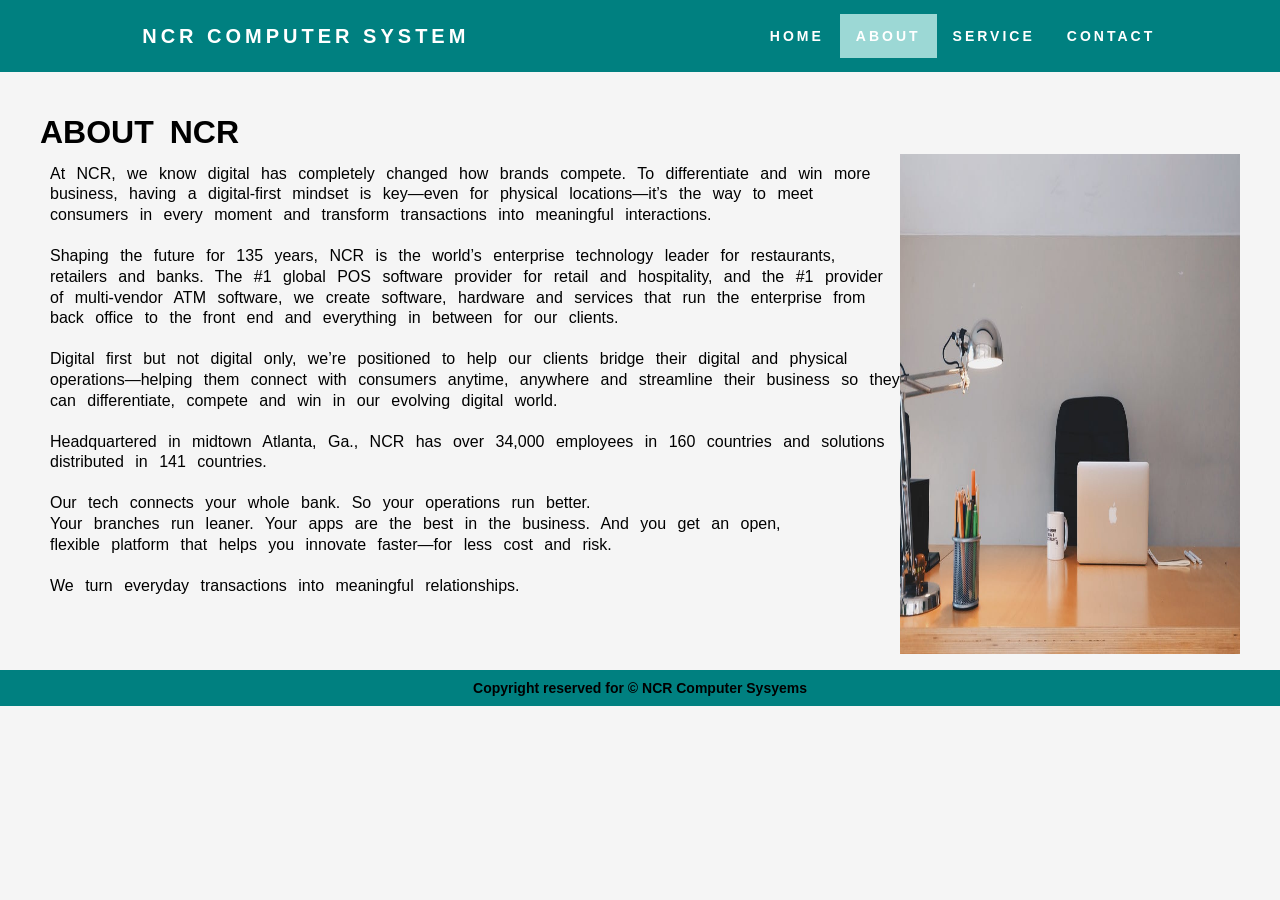
<file: about.html>
<!DOCTYPE html>
<html lang="en">
<head>
    <meta charset="UTF-8">
    <meta http-equiv="X-UA-Compatible" content="IE=edge">
    <meta name="viewport" content="width=device-width, initial-scale=1.0">
    <title>Document</title>
    <link rel="stylesheet" href="stlyes/about.css">
    <title>About</title>
</head>
<body>
    <div class="container">
        <div class="navigation-bar">
            <nav>
                <div class="heading"><h4>NCR computer system </h4></div>
                <ul class="nav-links">
                    <li><a  href="index.html">Home</a></li>
                    <li><a class="active" href="about.html">about</a></li>
                    <li><a href="service.html">service</a></li>
                    <li><a href="contact.html">contact</a></li>
                </ul>
            </nav>
        </div>
        <div class="about-content">
            <div class="main-info">
            <h1>ABOUT NCR</h1>
            <img src="office-bg.jpeg" alt="">
                    <p>At NCR, we know digital has completely changed how brands compete. To differentiate and win more business, having a digital-first mindset is key—even for physical locations—it’s the way to meet consumers in every moment and transform transactions into meaningful interactions.</p>
                    <p>Shaping the future for 135 years, NCR is the world’s enterprise technology leader for restaurants, retailers and banks. The #1 global POS software provider for retail and hospitality, and the #1 provider of multi-vendor ATM software, we create software, hardware and services that run the enterprise from back office to the front end and everything in between for our clients. </p>
                    <p>Digital first but not digital only, we’re positioned to help our clients bridge their digital and physical operations—helping them connect with consumers anytime, anywhere and streamline their business so they can differentiate, compete and win in our evolving digital world.</p>
                    <p>Headquartered in midtown Atlanta, Ga., NCR has over 34,000 employees in 160 countries and solutions distributed in 141 countries.</p>
                    <p>Our tech connects your whole bank. So your operations run better. <br>
                        Your branches run leaner. Your apps are the best in the business. And you get an open, <br>
                        flexible platform that helps you innovate faster—for less cost and risk.</p>
                        <p> We turn everyday transactions into meaningful relationships.</p>
                    </div> 
                </div>
                <div class="footer"><footer>Copyright reserved for &copy NCR Computer Sysyems</footer></div>
    </div>
</body>
</html>
</file>
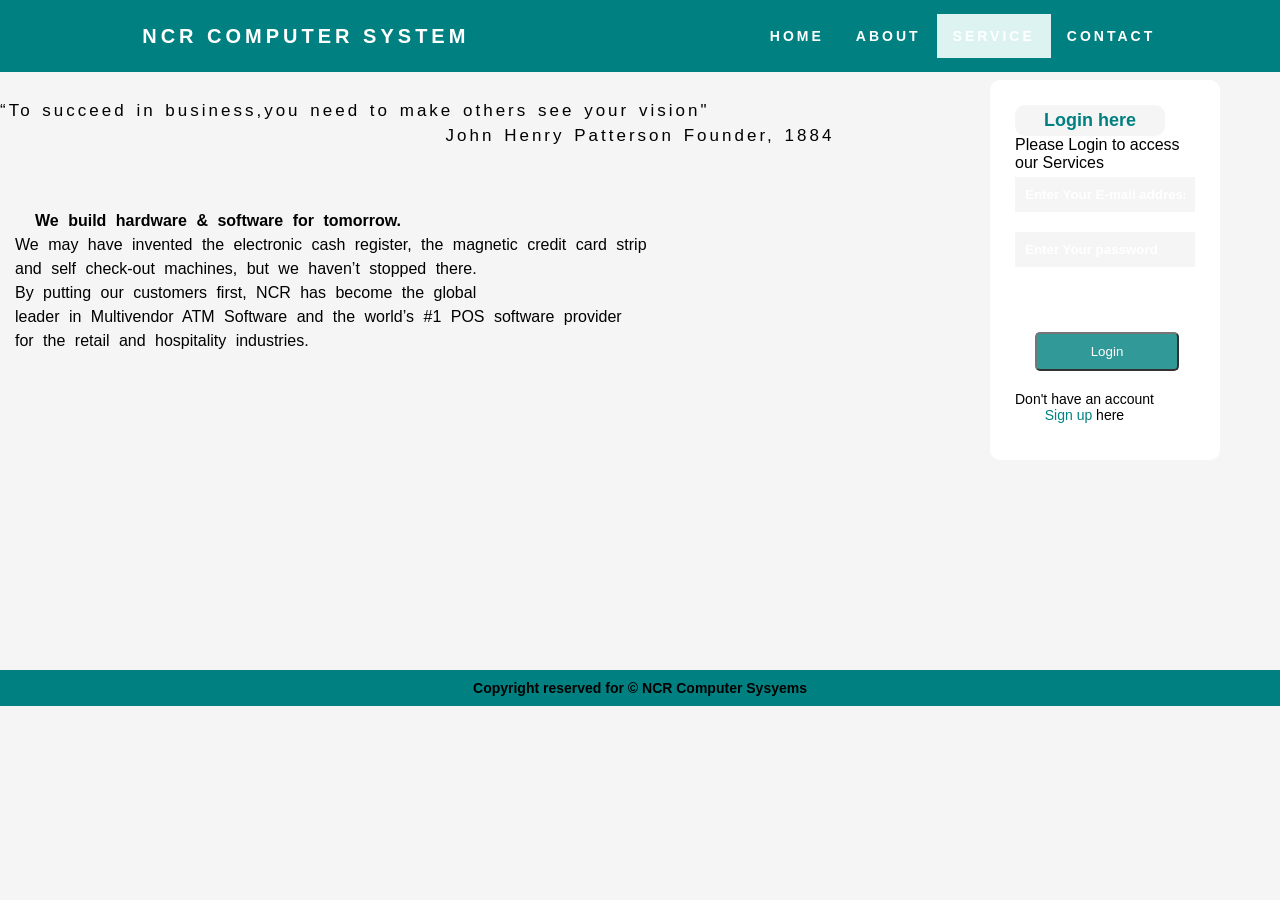
<file: service.html>
<!DOCTYPE html>
<html lang="en">
<head>
    <meta charset="UTF-8">
    <meta http-equiv="X-UA-Compatible" content="IE=edge">
    <meta name="viewport" content="width=device-width, initial-scale=1.0">
    <title>Document</title>
    <link rel="stylesheet" href="stlyes/index.css">
    <link rel="stylesheet" href="stlyes/service.css">
    <title>Services</title>
</head>
<body>
    <div class="container">
        <div class="navigation-bar">
            <nav>
                <div class="heading"><h4>NCR computer system </h4></div>
                <ul class="nav-links">
                    <li><a  href="index.html">Home</a></li>
                    <li><a href="about.html">about</a></li>
                    <li><a class="active" href="service.html">service</a></li>
                    <li><a href="contact.html">contact</a></li>
                </ul>
            </nav>
        </div>
        <div class="login-form">
            <form name="LoginForm" action="contact.html" onsubmit="return validateForm()" method="">
            <h2>Login here</h2>
            <p>Please Login to access our Services</p>
            <input type="text" id="text" name="email" placeholder="Enter Your E-mail address">
            <input type="text" name="password" placeholder="Enter Your password">
            <button type="submit" id="btn">Login</button>
            <p class="link"> Don't have an account<br>
            <a href="#">Sign up </a>here</a></p>
        </form></div>
        <div class="quote">
            <p>“To succeed in business,you need to make 
            others see your vision"<span>John Henry Patterson Founder, 1884</span></p></div>
           <div class="content"> <h4>We build hardware & software for tomorrow.</h4>
            <p >We may have invented the electronic cash register, the magnetic credit card strip <br>
                and self check-out machines, but we haven’t stopped there. <br>
                By putting our customers first, NCR has become the global <br>
                leader in Multivendor ATM Software and the world’s #1 POS software provider <br>
                for the retail and hospitality industries.</p>
        </div>
        <div class="footer"><footer>Copyright reserved for &copy NCR Computer Sysyems</footer></div>
    </div>
    <script type=" text/javascript" src="scripts/service.js"></script>
</body>
</html>
</file>
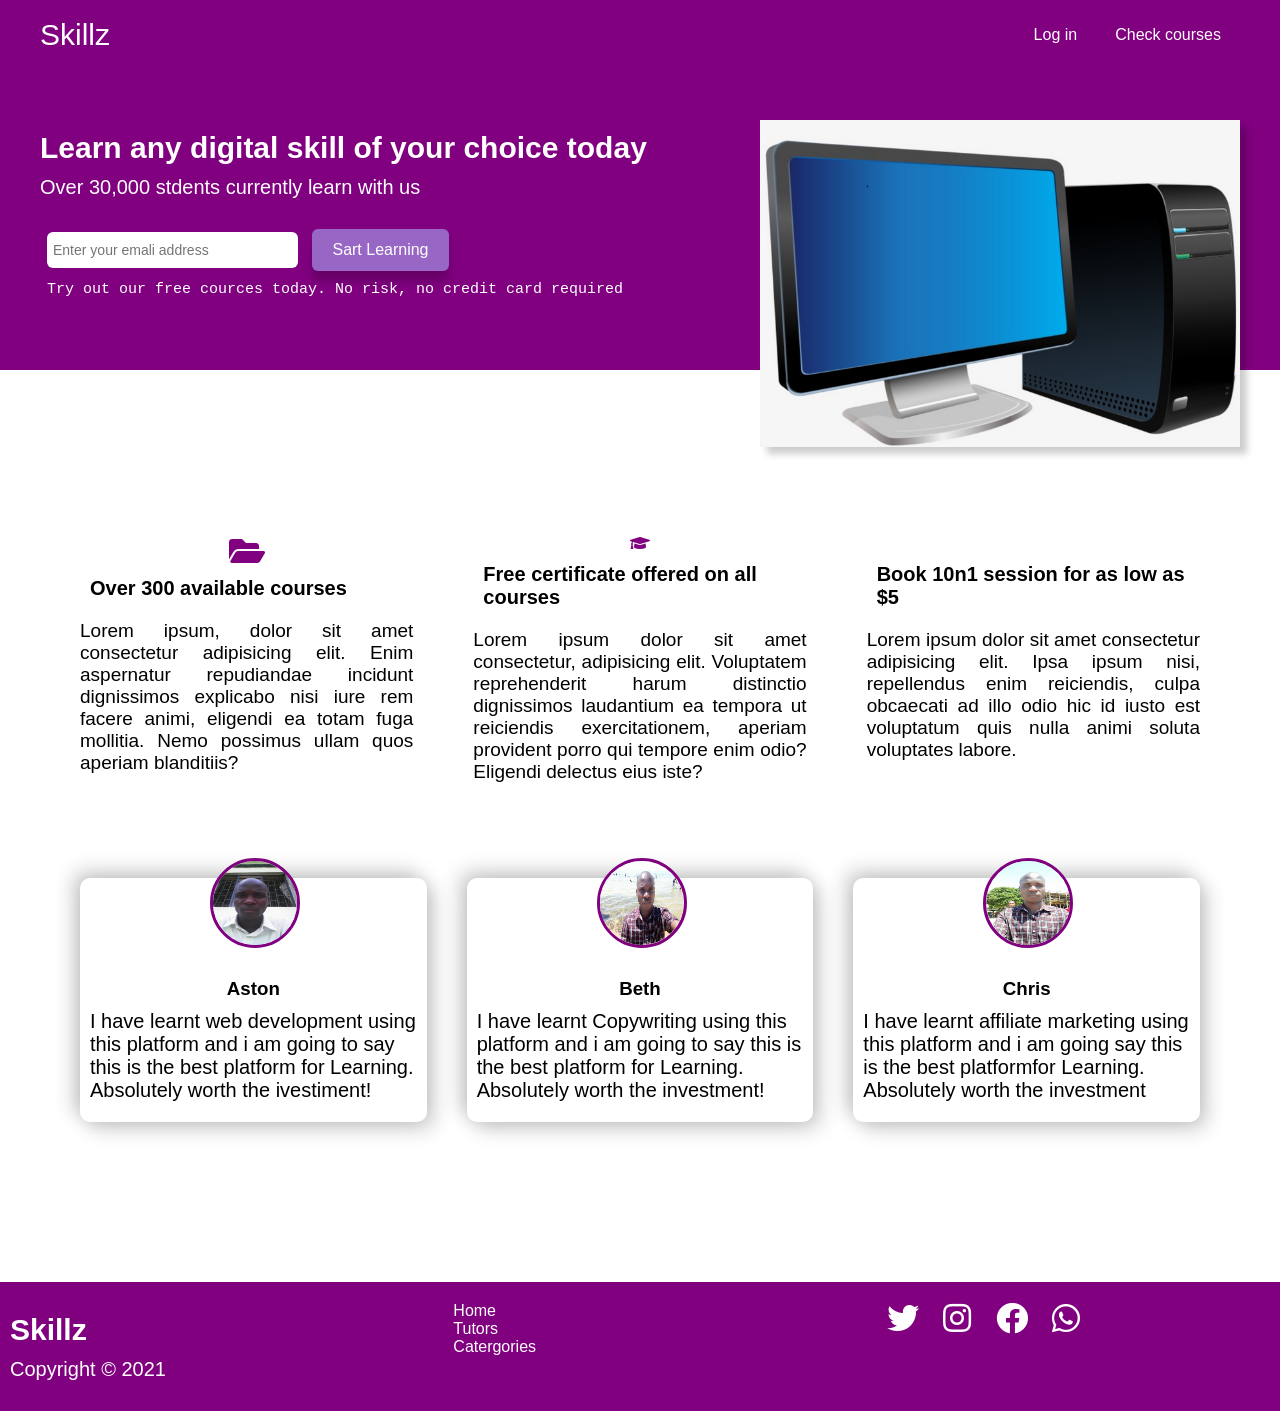
<file: practice/landingPage.html>
<!DOCTYPE html>
<html lang="en">
<head>
    <meta charset="UTF-8">
    <meta http-equiv="X-UA-Compatible" content="IE=edge">
    <meta name="viewport" content="width=device-width, initial-scale=1.0">
    <title>LANDING PAGE| Welcome</title>
    <link rel="stylesheet" href="landingpage.css">
  <link rel="stylesheet" href="https://cdnjs.cloudflare.com/ajax/libs/font-awesome/5.15.4/css/all.min.css" integrity="sha512-1ycn6IcaQQ40/MKBW2W4Rhis/DbILU74C1vSrLJxCq57o941Ym01SwNsOMqvEBFlcgUa6xLiPY/NS5R+E6ztJQ=="
  crossorigin="anonymous" referrerpolicy="no-referrer" />
</head>
<body>
    <div class="navbar">
        <div class="container flex">
            <h1 class="logo">Skillz</h1>
            <nav>
                <ul>
                    <li class="nav"><a class= "outline" href="">Log in</a></li>
                    <li class="nav"><a class= "outline" href="">Check courses</a></li>
                </ul>
            </nav>
        </div>
    </div>
    <section class="showcase">
        <div class="container">
            <div class="grid">
                <div class="grid-item-1">
                    <div class="showcase-text">
                        <h1>Learn any digital skill of your choice today</h1>
                        <p class="supporting-text">Over 30,000 stdents currently learn with us</p>
                    </div>
                    <div class="showcase-form">
                        <form action="">
                            <input type="email" placeholder="Enter your emali address">
                            <input type="submit" class="btn" value="Sart Learning">
                        </form>
                        <p class="little-info">Try out our free cources today. No risk, no credit card required</p>
                    </div>
                </div>
                <div class="grid-item-2">
                    <div class="image">
                        <img src="showcase.png" alt="">
                    </div>
                </div>
            </div>
        </div>
    </section>
    <div class="lower-container container">
        <section class="stats">
            <div class= "flex">
                <div class="stat">
                    <i class="fa fa-folder-open fa-2x" aria-hidden="true"></i>
                    <h3 class="title"> Over 300 available courses</h3>
                    <p class="text">Lorem ipsum, dolor sit amet consectetur adipisicing elit. Enim aspernatur repudiandae incidunt dignissimos explicabo nisi iure rem facere animi, eligendi ea totam fuga mollitia. 
                        Nemo possimus ullam quos aperiam blanditiis?</p>
                </div>
                <div class="stat">
                    <i class="fa fa-graduation-cap fa-2a" aria-hidden="true"></i>
                    <h3 class="title">Free certificate offered on all courses</h3>
                    <p class="text">Lorem ipsum dolor sit amet consectetur, adipisicing elit. Voluptatem reprehenderit harum distinctio dignissimos laudantium ea tempora ut reiciendis exercitationem, 
                        aperiam provident porro qui tempore enim odio? Eligendi delectus eius iste?</p>
                </div>
                <div class="stat">
                    <i class="fa fa-credit-card-alt fa-2x" aria-hidden="true"></i>
                    <h3 class="title">Book 10n1 session for as low as $5</h3>
                    <p class="text">Lorem ipsum dolor sit amet consectetur adipisicing elit. Ipsa ipsum nisi, repellendus enim reiciendis,
                        culpa obcaecati ad illo odio hic id iusto est voluptatum quis nulla animi soluta voluptates labore.</p>
                </div>
            </div>
        </section>

        <section class="testmonials">
            <div class="container">
                <div class="testimonial grid-3">
                    <div class="card">
                        <div class="circle">
                            <img src="david.jpg" alt="">
                        </div>
                        <h3>Aston</h3>
                        <p>I have learnt web development using this platform and i am going to say this
                            is the best platform for Learning. Absolutely worth the ivestiment!</p>
                    </div>
                    <div class="card">
                        <div class="circle">
                            <img src="david2.jpg" alt="">
                        </div>
                        <h3>Beth</h3>
                        <p>I have learnt Copywriting using this platform and i am going to say this is the best
                            platform for Learning. Absolutely worth the investment!</p>
                    </div>
                    <div class="card">
                        <div class="circle">
                            <img src="david3.jpg" alt="">
                        </div>
                        <h3>Chris</h3>
                        <p>I have learnt affiliate marketing using this platform and i am going say 
                            this is the best platformfor Learning. Absolutely worth the investment</p>
                    </div>
                </div>
            </div>
        </section>
    </div>
    <footer>
       <div class=".container grid-3">
           <div class="copyright">
               <h1>Skillz</h1>
               <p>Copyright &copy; 2021</p>
           </div>
           <nav class="links">
               <ul>
                   <li><a class="outline" href="">Home</a></li>
                   <li><a class="outline" href="">Tutors</a></li>
                   <li><a class="outline" href="">Catergories</a></li>
               </ul>
           </nav>
           <div class="profiles">
            <a href=""><em class="fab fa-twitter fa-2x"></em></a>
            <a href=""><em class="fab fa-instagram fa-2x"></em></a>
            <a href=""><em class="fab fa-facebook fa-2x"></em></a>
            <a href=""><em class="fab fa-whatsapp fa-2x"></em></a>
          </div>
       </div>
    </footer>
</body>
</html>
</file>
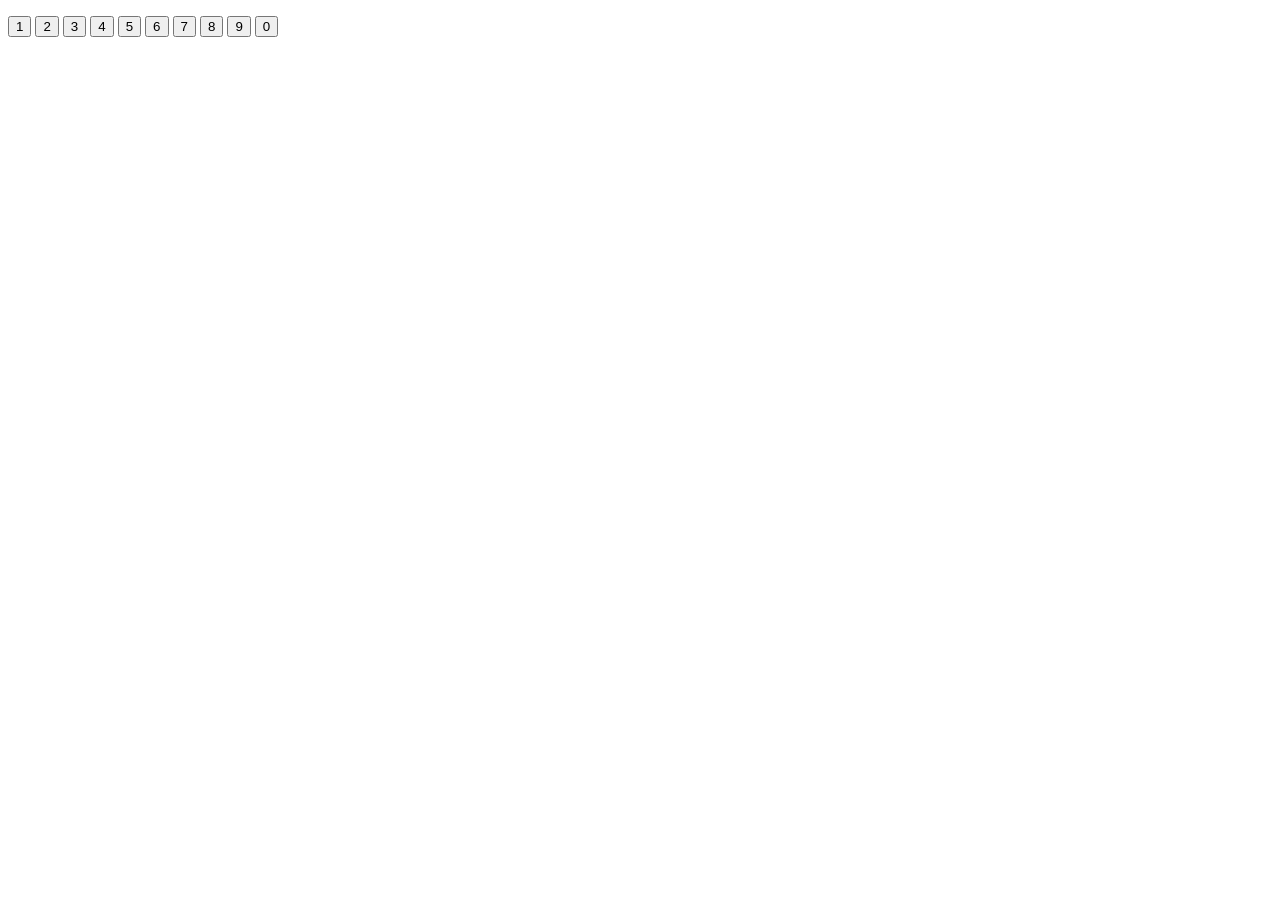
<file: practice/nnn.html>
<!DOCTYPE html>
<html lang="en">
<head>
    <meta charset="UTF-8">
    <meta http-equiv="X-UA-Compatible" content="IE=edge">
    <meta name="viewport" content="width=device-width, initial-scale=1.0">
    <title>Document</title>
</head>
<body>
    <p id="demo"></p>

 <input type="button" class="myBtn" value="1">
 <input type="button" class="myBtn" value="2">
 <input type="button" class="myBtn" value="3">
 <input type="button" class="myBtn" value="4">
 <input type="button" class="myBtn" value="5">
 <input type="button" class="myBtn" value="6">
 <input type="button" class="myBtn" value="7">
 <input type="button" class="myBtn" value="8">
 <input type="button" class="myBtn" value="9">
 <input type="button" class="myBtn" value="0">

<script>

 const allBtns = document.querySelectorAll('.myBtn');
 allBtns.forEach( element => {
   element.addEventListener('click', myFunction);
 })

 function myFunction(e) {
   const value = e.target.value;
   document.getElementById("demo").innerHTML = value;
 }
</script>
</body>
</html>
</file>
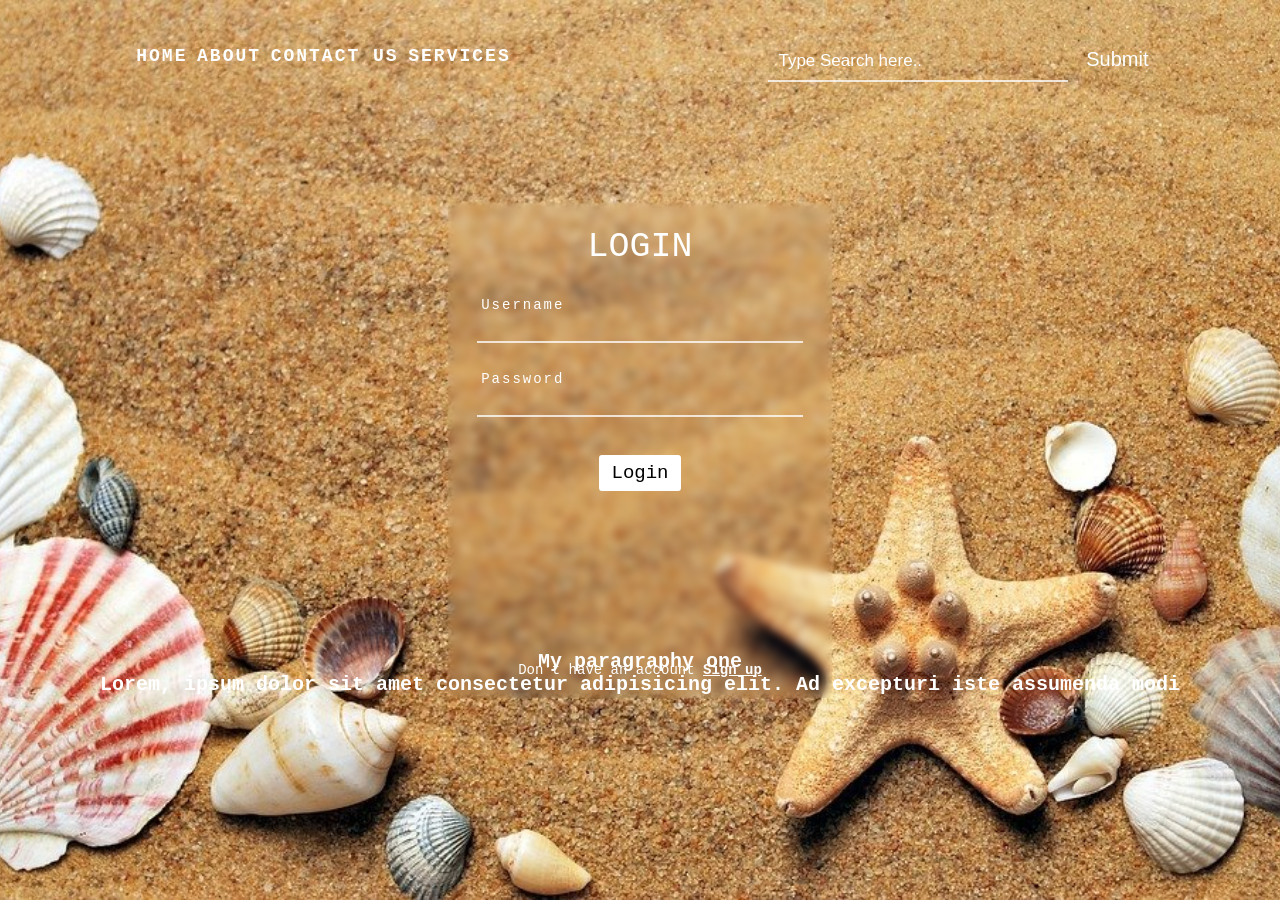
<file: practice/responsiveForm.html>
<!DOCTYPE html>
<html lang="en">
  <head>
    <meta charset="UTF-8" />
    <meta http-equiv="X-UA-Compatible" content="IE=edge" />
    <meta name="viewport" content="width=device-width, initial-scale=1.0" />
    <title>HOME| WELCOME</title>
    <link rel="stylesheet" href="HOME.CSS" />
  </head>
  <body>
    <div class="container">
      <div class="navigationBar">
        <nav class="topnav">
          <ul>
            <li><a class="active" href="#">Home</a></li>
            <li><a href="#">About</a></li>
            <li><a href="#">Contact us</a></li>
            <li><a href="#">Services</a></li>
          </ul>
          <div class="search-container">
            <form action="#">
              <input type="text"placeholder="Type Search here.."name="search" />
              <input type="submit" id="submit" value="Submit" />
            </form>
          </div>
        </nav>
      </div>
      <form action="" class="login">
        <h2>Login</h2>
        <fieldset>
          <legend>Username</legend>
          <input type="text" id="username" />
        </fieldset>
        <fieldset>
          <legend>Password</legend>
          <input type="password" id="password" />
        </fieldset>
        <input type="submit" value="Login" />
        <span>Don't have an account <a href="#">Sign up</a></span>
      </form>
      <div class="main">
          <p class="paragraph">Lorem, ipsum dolor sit amet consectetur adipisicing elit. Ad excepturi iste assumenda modi</p>
      </div>
    </div>
    <script type="text/javascript" src="home.js"></script>
  </body>
</html>
</file>
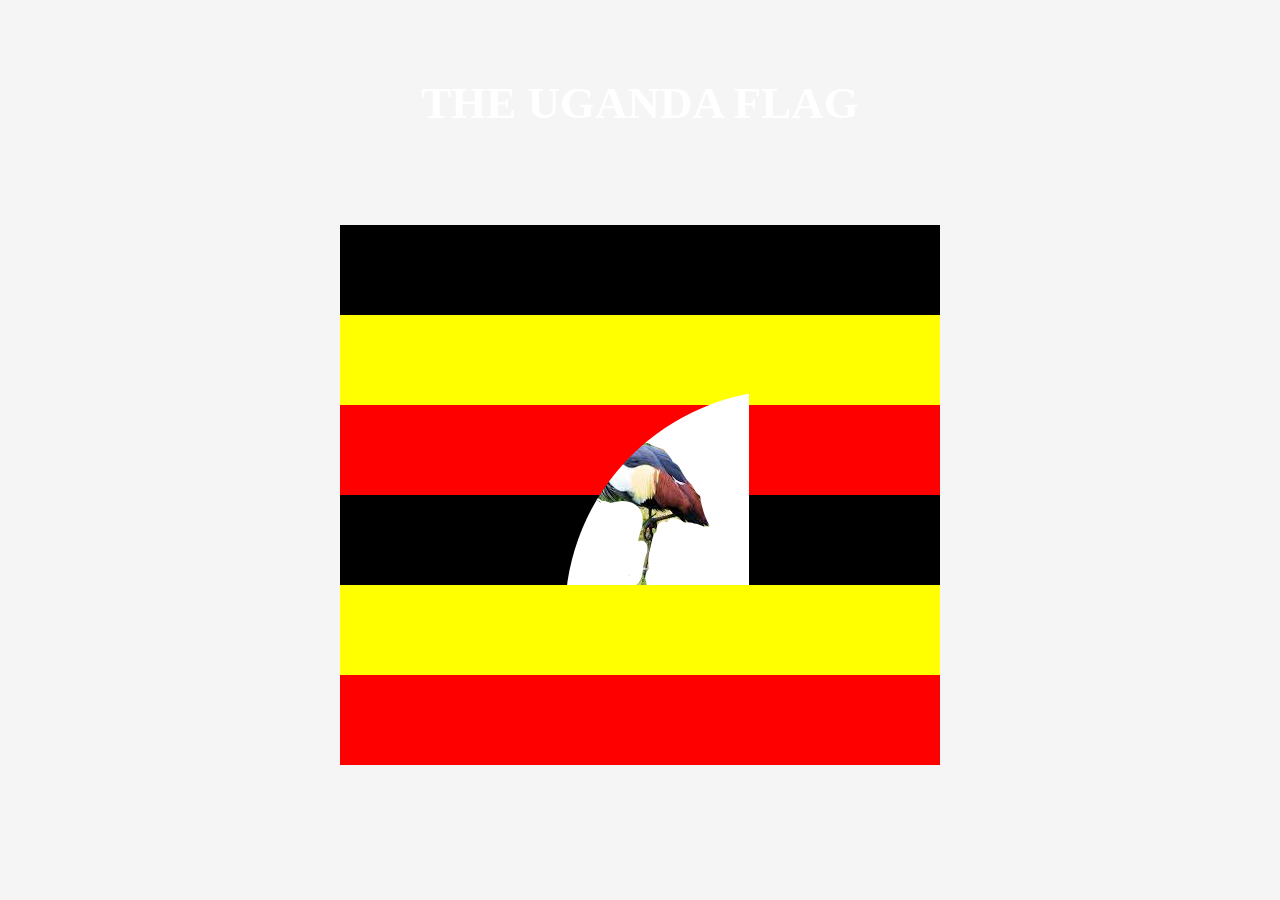
<file: practice/UgandaFlag/flag.html>
<!DOCTYPE html>
<html lang="en">
  <head>
    <meta charset="UTF-8" />
    <meta http-equiv="X-UA-Compatible" content="IE=edge" />
    <meta name="viewport" content="width=device-width, initial-scale=1.0" />
    <title>Uganda Flag</title>
    <style>
      body {
        background-color: whitesmoke;
        margin: 0;
        padding: 0;
        display: flex;
        justify-content: center;
        align-items: center;
        min-height: 100vh;
      }
      .container {
        position: relative;
        background: #fff;
        width: 600px;
        height: 450px;
      }
      .title {
        color: white;
        font-size: 30px;
        padding: 20px;
        font-weight: 600;
        text-transform: uppercase;
        position: absolute;
        top: 20px;
        opacity: 1;
      }
      .title h2 {
        margin-bottom: 0;
      }
      .image {
        position: absolute;
        top: 165px;
        left: 150px;
        height: 100%;
        width: 100%;
        clip-path: circle();
      }

      .black {
        background: #000;
        width: 100%;
        height: 90px;
      }
      .yellow {
        background: yellow;
        width: 100%;
        height: 90px;
      }
      .red {
        background: red;
        width: 100%;
        height: 90px;
      }
    </style>
  </head>
  <body>
    <div class="title"><h2>The uganda flag</h2></div>
    <div class="container">
      <div class="image"><img src="crestedcrane3.png" alt="" /></div>
      <div class="black"></div>
      <div class="yellow"></div>
      <div class="red"></div>
      <div class="black"></div>
      <div class="yellow"></div>
      <div class="red"></div>
    </div>
  </body>
</html>
</file>
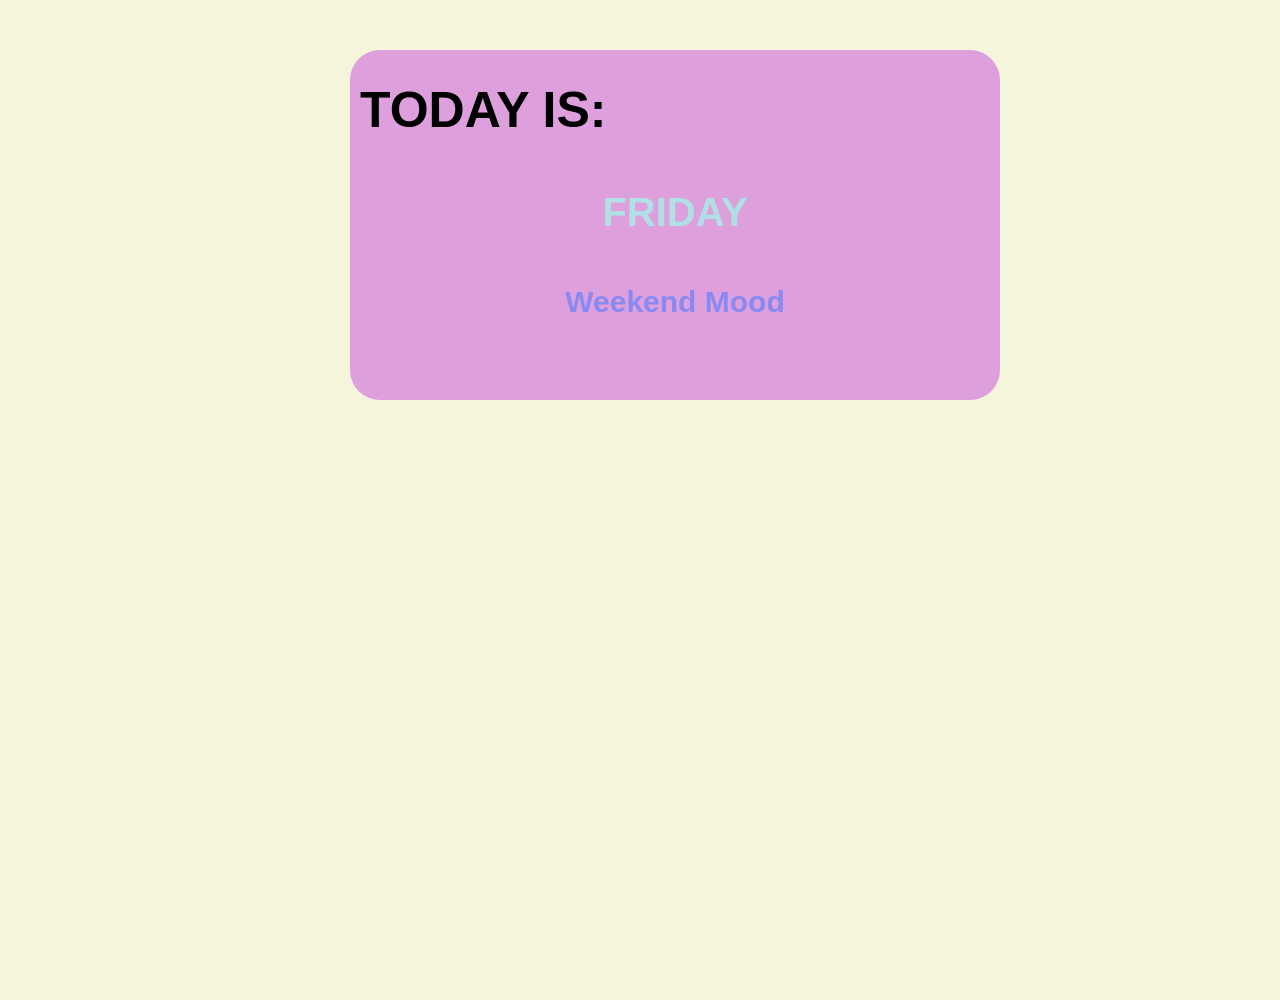
<file: practice/weekDay/week_day.html>
<!DOCTYPE html>
<html lang="en">
  <head>
    <meta charset="UTF-8" />
    <meta http-equiv="X-UA-Compatible" content="IE=edge" />
    <meta name="viewport" content="width=device-width, initial-scale=1.0" />
    <title>DAYS OF THE WEEK</title>
    <link rel="stylesheet" href="weekday.css" />
  </head>
  <body>
    <div class="container">
      <div id="myDay">
        <div class="display"><h1>TODAY IS:</h1></div>
        <div class="weekdays">
          <span id="weekday"> display day of the week. </span>
          <span id="phrase">Display phrase</span>
        </div>
      </div>
    </div>
    <script src="weekApp.js"></script>
  </body>
</html>
</file>
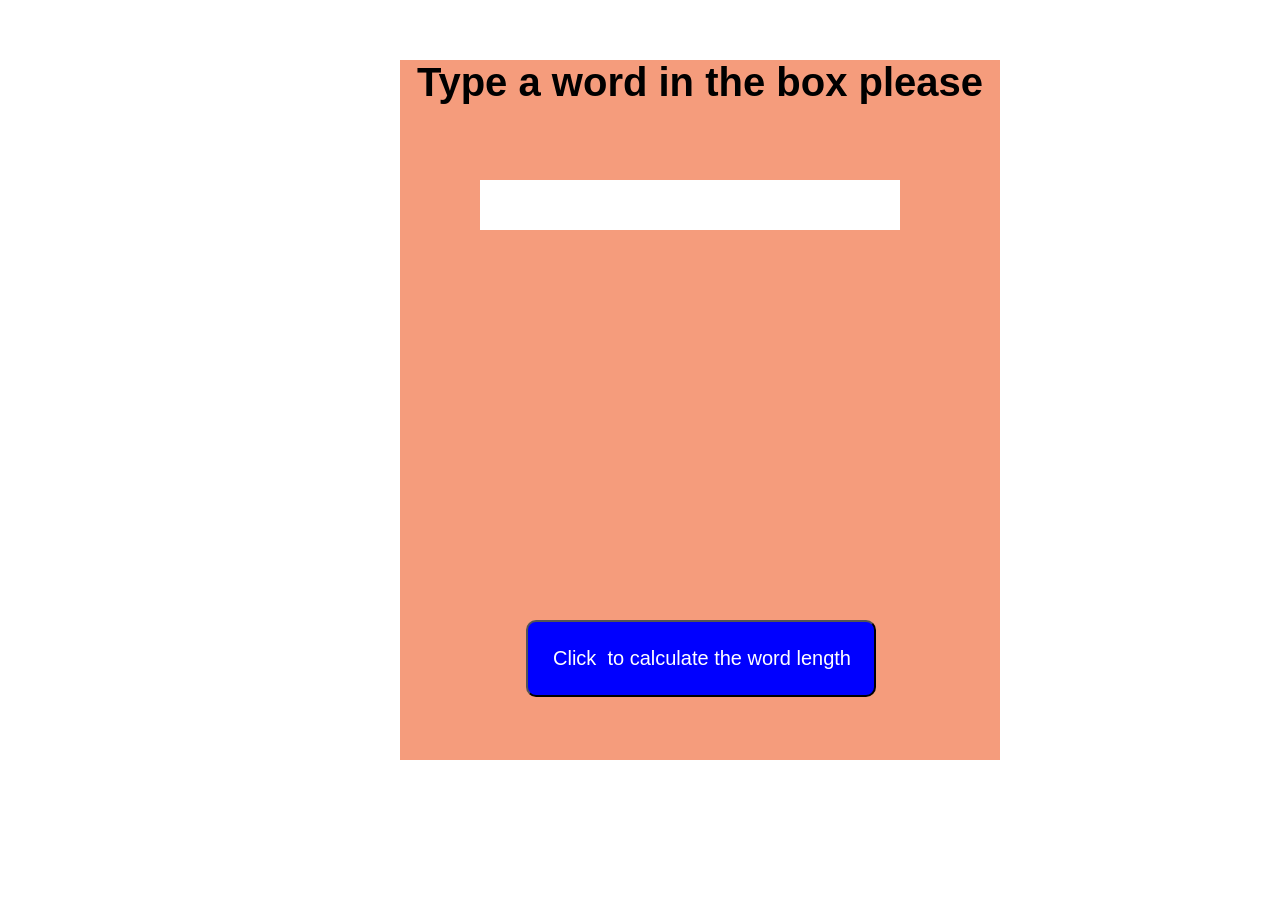
<file: practice/weekDay/word-counter.html>
<!DOCTYPE html>
<html lang="en">
<head>
    <meta charset="UTF-8">
    <meta http-equiv="X-UA-Compatible" content="IE=edge">
    <meta name="viewport" content="width=device-width, initial-scale=1.0">
    <title>Document</title>
    <link rel="stylesheet" href="counter.css">
</head>
<body>
    <div class="container">
        <div class="text">
            <h1 class="title">Type a word in the box please</h1>
            <input type="text" id="string">
            <div id="result"></div>
            <input class= "button" id= "btn" type="submit" value="Click  to calculate the word length">
        </div>
      
    </div>
    <script src="counter.js"></script>
</body>
</html>
</file>
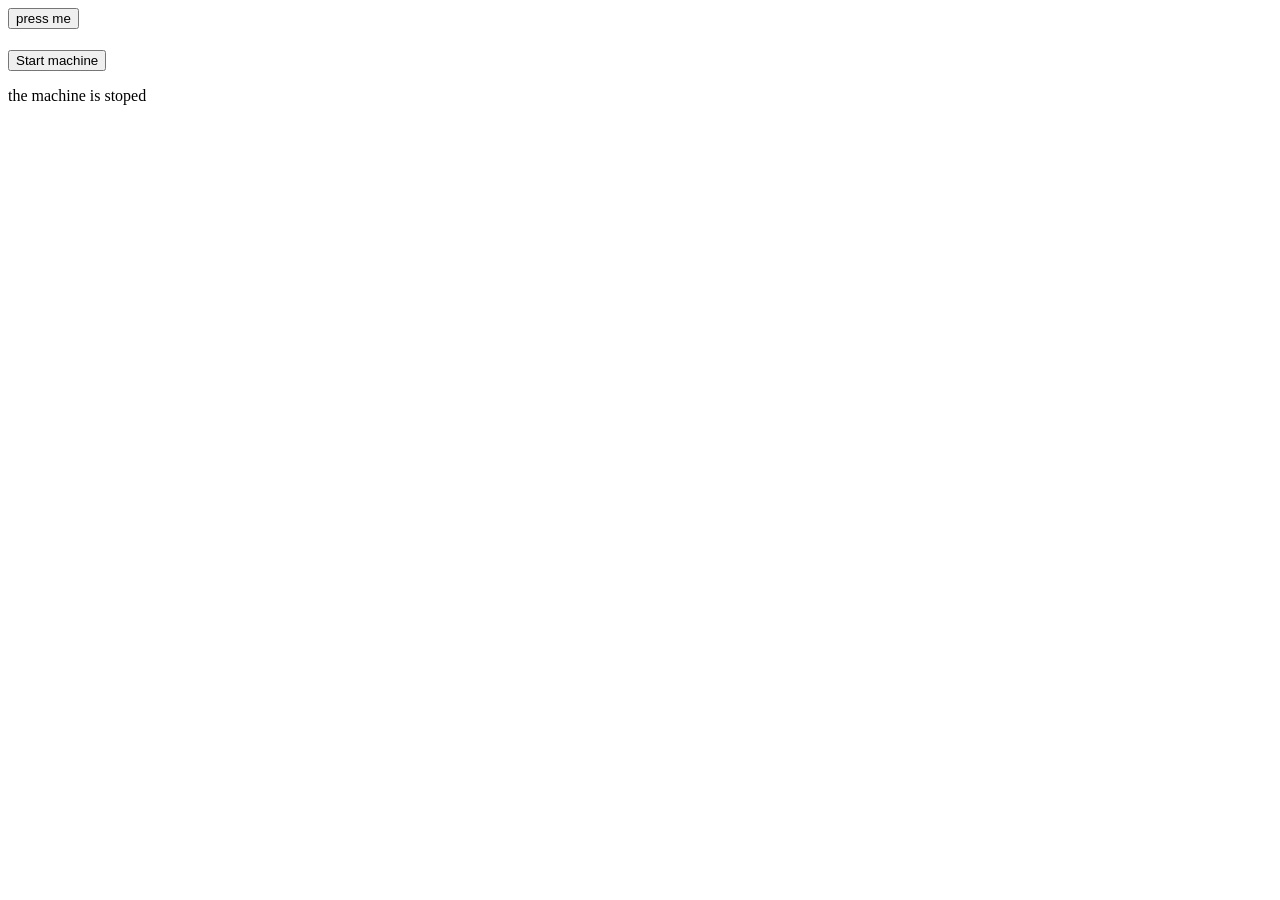
<file: practice/CALCULATOR 26TH-SEPT-2021/CSS/MY.HTML>
<html>
    <head></head>
    <body>
        <button id = "button_A">press me</button>
        <h1 id="heading_B"></h1>
        
        <button>Start machine</button>
        <p>the machine is stoped</p>

        <script>
           const buttonA = document.querySelector('#button_A');
           const headingB = document.querySelector('#heading_B');

           buttonA.onClick = function() {
               let name = prompt('What is your name');
               alert(`Hello ${name}, nice to meet you!`);
               headingB.textContent = `Welcome ${name}`;
           }
        </script>

        <script>
            const btn = document.querySelector('button');
            const txt = document.querySelector('p');

            btn.addEventListener('click', updateButton)

            function updateButton(){
                if(btn.textContent=== 'Start Machine'){
                    btn.textContent = 'Stop Machine';
                    txt.textContent = 'The machine is stopped';

                }
                else{
                    btn.textContent= 'Start Machine'
                    txt.textContent ='The machine is started'
                }
            }
        </script>
    </body>
    </html>
</file>
<file: stlyes/about.css>
@import url('index.css');
*{
    margin: 0;
    padding: 0;
    box-sizing: border-box;
    }
    body{
        background-color: whitesmoke;
        background-position: cover;
        background-repeat: no-repeat;
    }
    nav{
        display: flex;
        justify-content: space-around;
        align-items: center;
        min-height: 8vh;
        background-color: teal;
        overflow: hidden;
    }
    .nav-links{
        display: flex;
        justify-content: space-around;
        width: 30%
    }
    .nav-links li{
        list-style: none;
    }
    .heading{
        color: #fff;
        text-transform: uppercase;
        letter-spacing: 4px;
        font-size: 20px;
    }
    .nav-links a{
        text-decoration: none;
        color: #fff;
        letter-spacing: 3px;
        font-size: 14px;
        font-weight: bold;
        padding: 14px 16px;
        text-transform:uppercase;
    }
    .nav-links li a:hover:not(.active){
        background-color: lightseagreen;
    }
    .nav-links li a.active{
        background-color: rgb(156, 216, 213);
    }
    .about-content{
        display: flex;
        flex-direction: column;
        justify-content: center;
        align-items: center;
        flex-wrap: wrap;
        font-family: Georgia, 'Times New Roman', Times, serif;
        font-size: 16px;
        padding: 20px;
        line-height: 1.3;
        word-spacing: 7px;
    
    }
    .main-info{
        margin: 20px;
    }
    .main-info p{
        padding: 10px;
    }
    .quote{
     float: right;
    }
    .main-info img{
        width: 340px;
        height: 500px;
        float: right;
        margin-bottom: 100px;
    }
    .footer{
        position: absolute;
        top: 670px;
        background-color: teal;
        font-size: 14px;
        font-weight: bold;
        width: 100%;
        padding: 10px;
        text-align: center;
        font-family: Arial;
        color: #000;
    }
</file>
<file: stlyes/index.css>
@import url('https://fonts.googleapis.com/css2?family=Montserrat:wght@100&display=swap');
*{
margin: 0;
padding: 0;
box-sizing: border-box;
font-family: Arial, Helvetica, sans-serif;
}
body{
    background-color: whitesmoke;
    background-position: cover;
    background-repeat: no-repeat
}
.body-text{
    position:absolute;
    top: 20px;
    left: 10px;
    margin-top: 20px; 
    margin-bottom: 20px;
    color: #000;
    word-spacing: 5px;
    letter-spacing: 3px;
    padding: 25px;
    font-family: Roboto;
}
.body-text p{
    margin-top: 60px;
    font-size: 16px;
    font-family: inherit;
    word-spacing: 3px;
    float: left;
    line-height: 1.5;
}
nav{
    display: flex;
    justify-content: space-around;
    align-items: center;
    min-height: 8vh;
    background-color: teal;
    overflow: hidden;
}
.nav-links{
    display: flex;
    justify-content: space-around;
    width: 30%
}
.nav-links li{
    list-style: none;
}
nav .icon{
    color:#fff;
    font-size: 30px;
    line-height: 80px;
    float: right;
    margin-right: 40px;
    cursor: pointer;
    display: none;
    width: 50px;
}
.heading{
    color: #fff;
    text-transform: uppercase;
    letter-spacing: 4px;
    font-size: 20px;
}
.heading h4{
    text-align: center;
}
.nav-links a{
    text-decoration: none;
    color: #fff;
    letter-spacing: 3px;
    font-size: 14px;
    font-weight: bold;
    padding: 14px 16px;
    text-transform:uppercase;
}
.nav-links li a:hover:not(.active){
    background-color: rgb(156, 216, 213);
}
.nav-links li a.active{
    background-color: rgb(220, 243, 242);
}
.form-container{
    position: absolute;
    top: 80px;
    left: 760px;
    background-color: #fff;
    margin: auto;
    width: 280px;
    padding: 16px;
    box-shadow: 2px 2px 2px 1px;
    border-radius: 10px;
}
.form-container h2{
    text-align: center;
    color: rgb(53, 226, 226);
    font-size: 18px;
    background:whitesmoke;
    border-radius: 10px;
    margin: 0px;
    padding: 5px;
}
input[type="text"],
input[type="password"],
input[type=email],
input[type=cpassword]{
    width: 100%;
    padding: 10px;
    margin: 5px 0 15px 0;
    display: inline-block;
    border: none;
    background-color: whitesmoke;
    text-align: 3px;
    color: rgb(114, 192, 211);

}
input[type="text"]:focus,
input[type="password"]:focus,
input[type=email]:focus,
input[type=cpassword]:focus{
    background-color: wheat;
    outline: none;
}
::placeholder{
    color: #fff;
    font-weight: bold;
}
#register{
    background-color: teal;
    color: white;
    padding: 10px;
    cursor: pointer;
    width: 100%;
    border-radius: 10px;
    margin: auto;
    opacity: 0.8;
}
#register:hover{
    opacity: 1;
}

.login-form h2{
    width: 150px;
    text-align: center;
    color: teal;
    font-size: 18px;
    background:whitesmoke;
    border-radius: 10px;
    margin: 0px;
    padding: 5px;

}
#btn{
    background-color: teal;
    color: white;
    padding: 10px;
    cursor: pointer;
    width: 80%;
    border-radius: 5px;
    margin-top: 50px;
    margin-left: 20px;
    opacity: 0.8;
}
#btn:hover{
    opacity: 1;
}
.link{
    font-family: inherit;
    font-size: 14px;
    padding-top: 20px;
    text-align: center;
    display: inline-block;
}
.link a{
    text-decoration: none;
    color: teal;
}
.footer{
    position: absolute;
    top: 670px;
    background-color: teal;
    font-size: 14px;
    font-weight: bold;
    width: 100%;
    padding: 10px;
    text-align: center;
    font-family: Arial;
    color: #000;
}
/*@media screen and (max-width: 600px){
nav .icon{
    display: block;
}
nav ul{
   
    width: 100%;
    height: 100vh;
    
    text-align: center;
}
nav li{
    display: block;
    margin: 50px 0;
    line-height: 30px;
}
nav a.icon {
    float: right;
    display: block;
  }
}

@media screen and (max-width: 600px) {
    nav a:not(:first-child) {display: none;}
    nav a.icon {
      float: right;
      display: block;
    }
  }
@media screen and (max-width: 600px) {
    nav.responsive {position: relative;}
    nav.responsive .icon {
      position: absolute;
      right: 0;
      top: 0;
    }
    nav.responsive a {
      float: none;
      display: block;
      text-align: left;
    }
  }*/
</file>
<file: stlyes/service.css>
@import url('https://fonts.googleapis.com/css2?family=Montserrat:wght@100&display=swap');
body{
    background-color: whitesmoke;
}

.login-form{
    width: 230px;
    height:380px;
    background: white;
    position: absolute;
    top: 80px;
    right: 60px;
    padding: 25px;
    border-radius: 10px;
}
.quote{
    color: #000;
    font-size: 17px;
    font-family: Arial, Helvetica, sans-serif;
    font-style: normal;
    display: inline;
    width: 5px;
    padding: 15px;
    word-spacing: 2px;
    letter-spacing: 3px;
    line-height: 1.5;
}
.quote span{
    display: block;
    text-align: center;
}
.content{
    font-size: 16px;
    color: #000;
    line-height: 1.5;
    word-spacing: 5px;
    margin-top: 20px;
    padding: 15px;
    font-family: Arial, Helvetica, sans-serif;

}
.content h4{
    margin-left: 20px;
    font-weight: 400px;
}
.footer{
    position: absolute;
    top: 670px;
    background-color: teal;
    font-size: 14px;
    font-weight: bold;
    width: 100%;
    padding: 10px;
    font-family: Arial;
    color: #000;
}
</file>
<file: practice/landingpage.css>
/* override the default styles and set margin and padding to nothing and 
box-sizing to border-box*/
*{
    box-sizing: border-box;
    padding: 0;
    margin: 0;
}
/* set text to white throughout the document*/
body{
    font-family: Arial, sans-serif;
    color: white;
}
/* Make all links text black with no text decoration*/
a{
    color: black;
    text-decoration: none;
}
h1{
    font-size: 30px;

font-weight: 600;
margin: 10px 0;
line-height: 1.2;
}
h2{
    font-size: 25px;
    font-weight: 300;
    margin: 10px 0;
    line-height: 1.2;
}
p{
    font-size: 30px;
    /* All images not larger than the parent container*/
}
img{
    width: 100%;
}
li{
    list-style: none;
}
p{
    font-size: 20px;
    margin: 10px 0;
}
/* Overflow set in order for elements to flow past the container and 
content set to maximum width
*/
.container{
    margin: 0 auto;
    max-width: 1200px;
    overflow: visible;
}
.navbar{
    background: purple;
    height: 70px;
    padding: 0 30px;
}
.navbar h1{
    font-size: 30px;
    font-weight: 300;
    line-height: 1.2;
    margin: 10px 0;
}
.navbar .flex{
    display: flex;
    justify-content: space-between;
    align-items: center;
    height: 100%;
}
.navbar ul{
    display: flex;
}
.navbar a{
    color: white;
    padding: 9px;
    margin: 0 10px;
}
.navbar a:hover{
    color: #9867c5;
    border-bottom: 3px solid #9867C5;
}
/*Showcase area*/
.showcase{
    height: 300px;
    background: purple;
}
/* adding margin below the text*/
.showcase p{
    margin-bottom: 30px;
}
/* Adding showdow below the image*/
.showcase img{
    box-shadow: 7px 7px 7px rgba(0, 0, 0, 0.2);
}
/* Adding padding on the form content*/
.showcase-form{
    padding-left: 7px;
    margin: auto;
}
/* Create two sections(columns) on the showcase container using Grid*/
.grid{
    overflow: visible;
    display: grid;
    grid-template-columns: 60% 40%;
}
.grid-item-1, 
.grid-item-2{
    position: relative;
    top: 50px;
}
.showcase input[type="email"]{
    padding: 10px 70px 10px 0;
    font-size: 14px;
    border: none;
    border-radius: 6px;
    padding-left: 6px
}
.showcase .btn{
    border-radius: 6px;
    padding: 12px 20px;
    background: #9867c5;
    border: none;
    margin-left: 10px;
    color: white;
    font-size: 16px;
    cursor: pointer;
    box-shadow: 0 10px 10px rgba(0, 0, 0, 0.2);
}
.little-info{
    font-family: monospace;
    font-size: 15px;
}

.lower-container{
    margin: 120px auto;
    padding: 0;
    max-width: 1400px;
}
.title{
    color: black;
    font-size: 20px;
    text-align: left;
    padding-left: 10px;
    padding-top: 10px;
}
.text{
    color: black;
    font-size: 19px;
    width: 100%;
    padding-top: 10px;
    margin: 0,20px;
    text-align: justify;
}
/* Display horizontally*/
.flex{
    display: flex;
    justify-content: space-around;
}
.stats{
    padding: 45px 50px ;
    text-align: center;
}
.stat{
    margin: 0 30px;
    text-align: center;
    width: 800px;
}
.stats .fa{
    color: purple;
}

.testimonial{
    color: black;
    padding: 40px;
}
/* image wraped inside a cirlce shape and height set to take up all the parent element*/
.testimonial img{
    height: 100%;
    clip-path: circle();
}
.testimonial h3{
    text-align: center;
}
.grid-3{
    display: grid;
    grid-template-columns: repeat(3, 1fr);
    gap: 40px;
}
/* White card with shadow around it*/
.card{
    padding: 10px;
    background-color: white;
    border-radius: 10px;
    box-shadow: -7px -7px 20px rgba(0, 0, 0, 0.2), 7px 7px 20px rgba(0, 0, 0, 0.2);
}
.circle{
    background-color: transparent;
    border: 3px solid purple;
    height: 90px;
    position: relative;
    top: -30px;
    left: 120px;
    border-radius: 50%;
    -moz-boder-radius: 50%;
    -webkit-border-radius:50%;
    width: 90px;
}

footer{
    background:purple;
    padding: 20px 10px ;
}
/* All links white*/
footer a{
    color: white;
    margin: 0 10px
}
footer a:hover {
    color: #9867C5;
    border-bottom: 2px solid #9867C5;
  }
  @media screen and (max-width: 768px){
    .grid,
    .grid-3{
      grid-template-columns: 1fr;
    }
    .showcase{
        height: auto;
        text-align: center;
    }
    .image {
        width: 600px;
        margin-left: 80px;
      }
      .stats .flex {
        flex-direction: column;
      }
    
      .stats {
        text-align: center;
      }
      .stat {
        width: 100%;
        padding-right: 80px;
      }
      /* Moves the cirle to the center of the card */
      .circle {
        background-color: transparent;
        border:3px solid purple;
        height:90px;
        position: relative;
        top: -30px;
        left: 270px;
        border-radius:50%;
        -moz-border-radius:50%;
        -webkit-border-radius:50%;
        width:90px;
    }
  
  }
  /* Mobile devices */
@media screen and (max-width: 500px) {
    .navbar {
      height: 100px;
    }
    /* Changes the alignment. The logo title stays at the top, the nav links will be below it */
.navbar .flex {
    flex-direction: column;
  }
  /* On hover border-bottom becomes black */
  .navbar a:hover {
    color: white;
    border-bottom: 2px solid black;
  }
/* Light purple background and nav links*/
  .navbar ul {
    background: #9867C5;
    border-radius: 5px;
    padding: 10px 0;
  }
/* Align text to center */

.showcase {
    height: auto;
    text-align: center;
  }


/* Reduce font size */

.little-info {
    font-size: 13px;
  }
  /* Reduce image width */

  .image {
    width: 350px;
    margin-left: 70px;
  }

  .stat {
    margin-bottom: 40px;
  }


/* Move circle once again */

.circle {
      background-color: transparent;
      border:3px solid purple;
      height:90px;
      position: relative;
      top: -30px;
      left: 150px;
      border-radius:50%;
      -moz-border-radius:50%;
      -webkit-border-radius:50%;
      width:90px;
  }
}
}
</file>
<file: practice/HOME.CSS>
*{
    margin: 0;
    padding: 0;
    box-sizing: border-box;
    font-family: monospace;
    outline: none;
}
body{
    width: 100%;
    height: 100vh;
    background: url("nature2.jpg");
    background-position: center;
    background-size: cover;
}
.container{
    width:100%;
    height: 100%;
    display: flex;
    align-items: center;
    justify-content: center;
}
.topnav{
    display: flex;
    justify-content: space-around;
    align-items: center;
    overflow: hidden;
    width: 100%;
    min-height: 8vh;
    background: rgba(207, 207, 207 0.2);
    position: absolute;
    top:20px;
    left: 5px;
}
.topnav ul{
    display: flex;
    justify-content: space-around;
    width: 30%;
}
.topnav ul li{
    list-style: none;
}
.topnav ul a{
    color: white;
    font-size: 18px;
    text-transform: uppercase;
    text-decoration: none;
    letter-spacing: 2px;
    font-weight: 600;
    transition: 0.5s ease-in-out;
}
.topnav ul a:hover{
    color: rgb(187, 233, 233);
    background: whitesmoke;
}
.topnav .search-container{
    float: right;
}
.topnav input[type=text] {
    padding: 10px;
    margin-top: 8px;
    font-size: 17px;
    border: none;
    width: 300px;
    height: 40px;
    background: transparent;
    color: white;
    border-bottom: 2px solid rgba(255, 255, 255, 0.76);
  }
  .topnav input[type=submit] {
      font-family: Arial;
    padding: 10px;
    margin-top: 8px;
    font-size: 20px;
    border: none;
    cursor: pointer;
    background: transparent;
    color: white;
  }
  .topnav input[type=text]::placeholder{
      font-family: Arial;
      color: white;
  }
form.login{
    width:30vw;
    height: 55vh;
    min-width: 340px;
    min-height: 440px;
    display: flex;
    flex-direction: column;
    align-items: center;
    background-color: rgba(207, 207, 207 0.2);
    backdrop-filter: blur(4px);
    border-radius: 4px;
}
.login h2{
    font-size: 35px;
    color: white;
    margin: 24px 0 0 0;
    font-weight: 500;
    text-transform: uppercase;
    margin-bottom: 10px;
}
.login fieldset{
    display: flex;
    flex-direction: column;
    width: 90%;
    border: none;
    padding: 0 10px;
    margin-top: 20px;
}
.login fieldset legend{
    font-size: 14px;
    letter-spacing: 2px;
    color: white;
    width: fit-content;
    padding: 0 4px;
}
.login fieldset input{
    width: 100%;
    border: none;
    background: none;
    color: white;
    font-size: 18px;
    padding: 0 3px 3px 3px;
    margin: 5px 0 8px 0;
    border-bottom: 2px solid rgba(255, 255, 255, 0.76);
    transition: border-bottom 0.5s ;
}
.login input[type = "submit"]{
    border: none;
    background-color: white;
    font-size: 19px;
    font-weight: 500;
    padding: 7px 12px;
    margin: 30px 0 0 0;
    border-radius: 3px;
    cursor: pointer;
    transform: transform 0.1s;

}
.login input:hover[type = "submit"]{
    transform: scale(1.1);
}
.login input:hover[type = "submit"]{
    transform: scale(0.9);
}
.login span{
    color: white;
    font-size: 14px;
    margin: auto 0 20px 0;
}
.login span a{
    color: white;
    font-weight: 600;
}

@media screen and (max-width: 600px) {
    .topnav .search-container {
      float: none;
    }
    .topnav input[type=text], .topnav input[type=submit] {
      float: none;
      text-align: left;
      width: 100%;
      margin: 0;
      padding: 14px;
    }
    .topnav input[type=text],input[type=text] {
      border: 1px solid #ccc;  
    }
}
    @media screen and (max-width: 600px){
        .topnav ul{
            display: inline;
        }
        .topnav ul a{
            letter-spacing: normal;
        }
    }
</file>
<file: practice/weekDay/weekday.css>
*{
    padding: 0;
    margin: 0;
    box-sizing: border-box;
}
body{
    background-color: beige;
    font-family: Arial, Helvetica, sans-serif;
    margin: 50px;
}
.container{
    min-height: 1200px;
    width: 100vw;
    overflow: hidden;
    min-height: 100vh;
}
#myDay{
    position: absolute;
    left: 350px;
    justify-content: center;
    align-items: center;
    background-color: plum;
    width:650px;
    height: 350px;
    border-radius: 30px;
}
.weekdays{
    display: flex;
    flex-direction: column;
    justify-content: center;
    align-items: center;
    padding: 30px;
}

h1 {
    font-size: 50px;
    font-weight: 700;
    margin: 30px 170px 0 10px;
    padding: auto;
    line-height: 1.2;
    background-color: 
    text-transform: uppercase;
  }
  #weekday{
      
      font-size: 40px;
      font-weight: 600;
      color: powderblue;
      text-transform: uppercase;
      background-color: transparent;
      margin-top: 20px;
  }
  #phrase{
     
    font-size: 30px;
    color: #8989f1;
    font-weight: 700;
    margin-top: 50px;
    margin-left: 0px;
  }
</file>
<file: practice/weekDay/counter.css>
body{
    margin: 0;
    padding: 0;
    box-sizing:border-box;
    font-family: Arial, Helvetica, sans-serif;
    font-size: 14px;
}
.container{
    position: relative;
    background-color: rgb(245, 156, 124);
    width: 600px;
    height: 700px;
    top: 40px;
    left: 400px;
}

.text h1{
    font-size: 40px;
    font-weight: 600;
    text-align: center;
    margin: 20px 0;

}
input{
    position: relative;
}
input[type="text"]{
    position: absolute;
    top: 100px;
    left: 10%;
    border: none;
    margin: 20px;
    padding: 10px 10px;
    color: black;
    font-size: 18px;
    width: 400px;
    height: 30px;
}
.button{
    position: absolute;
    top: 560px;
    left: 21%;
    border-radius: 10px;
    width: 350px;
    background: blue;
    font-size: 20px;
    text-align: center;
    color: white;
    padding: 25px;
}
#result{
    position: absolute;
    top: 180px;
    left: 150px;
    margin-top: 200px;
    width: 250px;
    background: lightgreen;
    margin: 100px auto 100px;
}
</file>
